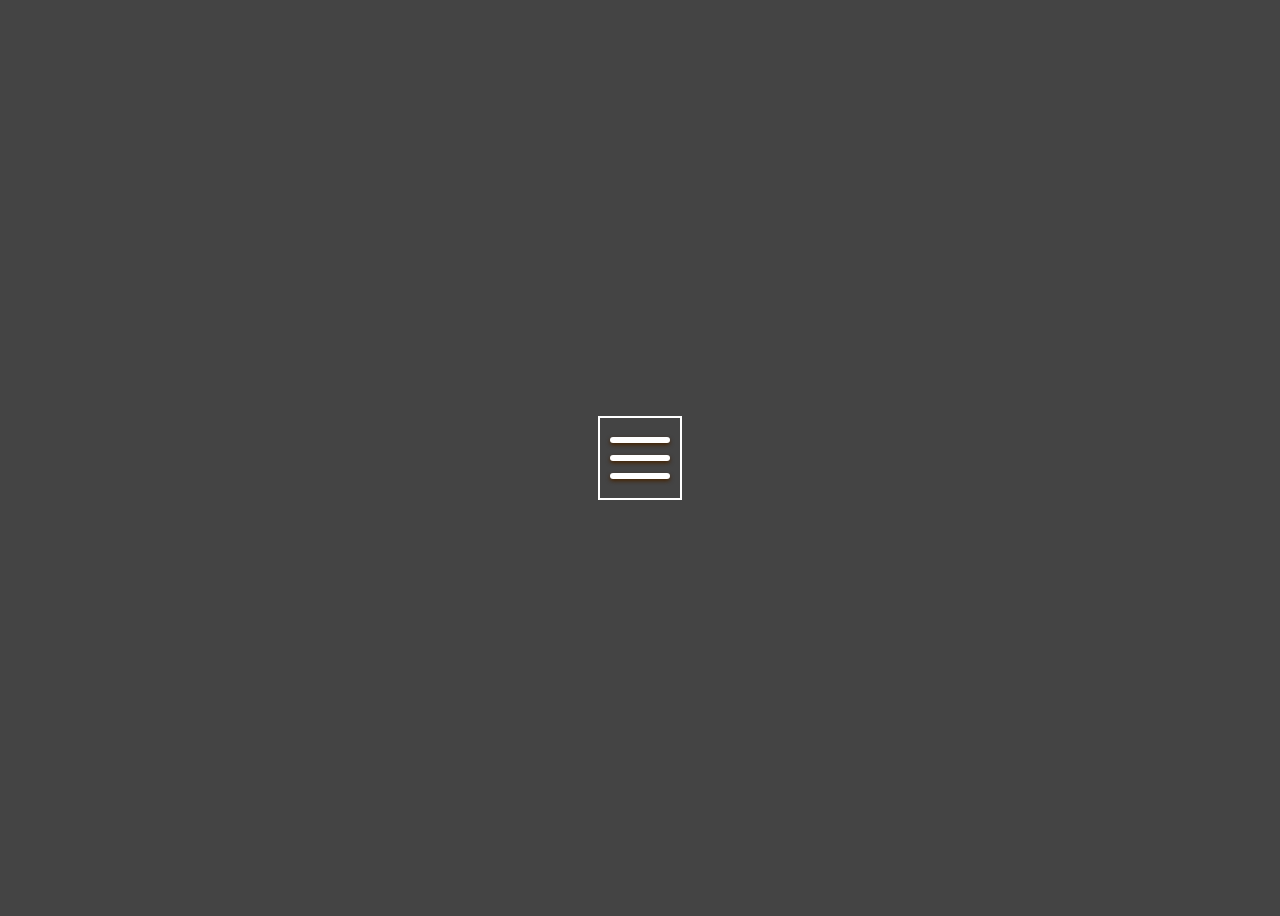
<file: burger__menu_btn/index.html>
<!DOCTYPE html>
<html lang="en">
<head>
    <meta charset="UTF-8">
    <meta http-equiv="X-UA-Compatible" content="IE=edge">
    <meta name="viewport" content="width=device-width, initial-scale=1.0">
    <link rel="stylesheet" href="./styles.css">
    <title>Document</title>
</head>
<body>
    <header>
        <div class="menu-btn">
            <div class="menu-btn__burger"></div>
        </div>
    </header>

    <script src="main.js"></script>
</body>
</html>
</file>
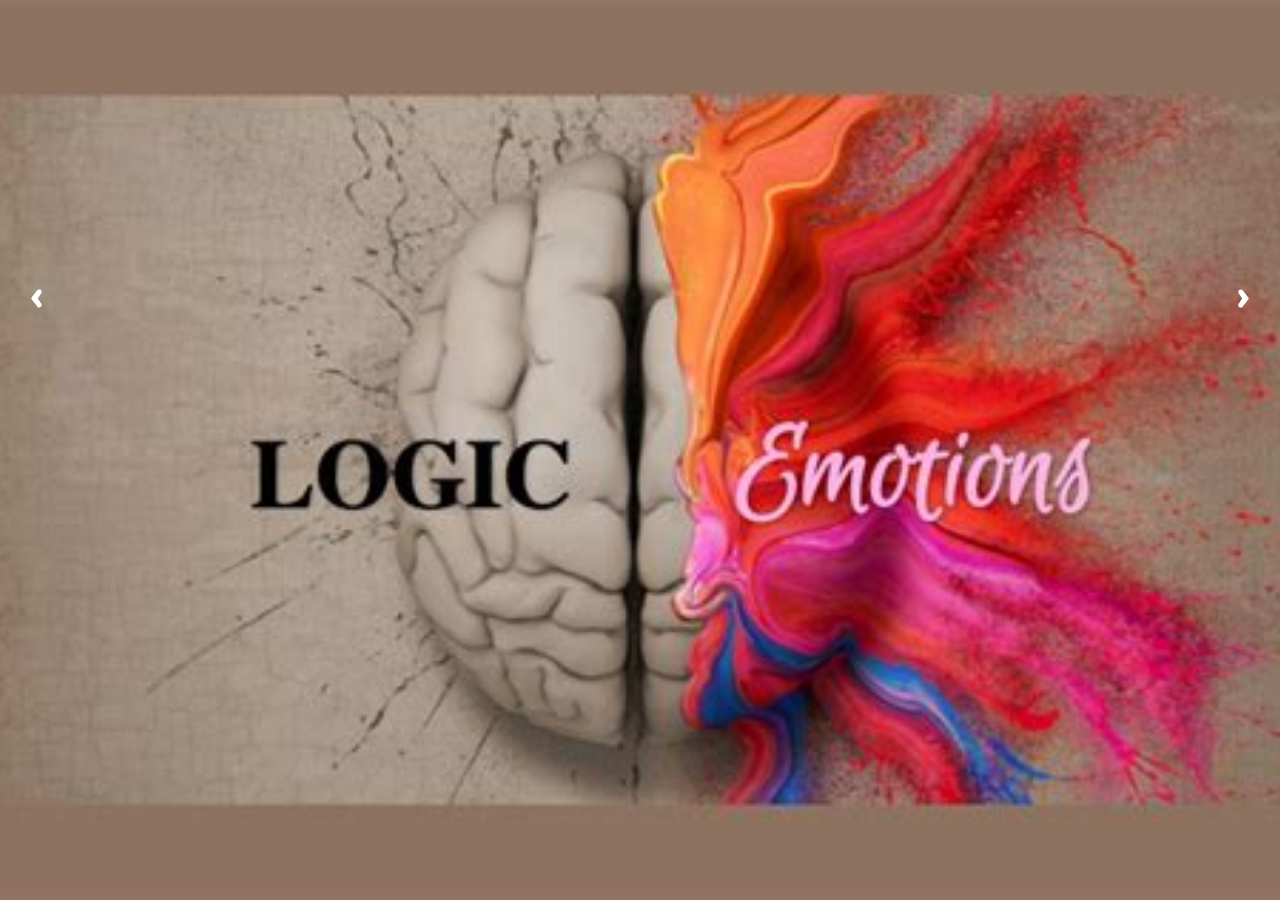
<file: carousel/index.html>
<!DOCTYPE html>
<html lang="en">
<head>
    <meta charset="UTF-8">
    <meta http-equiv="X-UA-Compatible" content="IE=edge">
    <meta name="viewport" content="width=device-width, initial-scale=1.0">
    <link rel="stylesheet" href="style.css">
    <title>Document</title>
</head>
<body>
    <div class="carousel">
        <button class="indicator left_indicator"><img src="./images/indecator_left.svg" alt=""></button>
        <button class="indicator right_indicator"><img src="./images/indecator_right.svg" alt=""></button>
        <div class="carousel__track_container">
            <ul class="carousel__track">
                <li class="carousel__slide current"><img src="./images/slide_img/brain.jpg" alt="an image of a brain" srcset=""></li>
                <li class="carousel__slide"><img src="./images/slide_img/carousel.jpg" alt="and image of a carousel" srcset=""></li>
                <li class="carousel__slide"><img src="./images/slide_img/leo.jpg" alt="" srcset="an image of a Panthera leo leo"></li>
            </ul>
        </div>
    </div>
</body>
<script src="./main.js"></script>
</html>
</file>
<file: burger__menu_btn/styles.css>
body{
    background-color: #444;
    display: flex;
    justify-content: center;
    align-items: center;
    min-height: 100vh;
}

.menu-btn{
    position: relative;
    display: flex;
    align-items: center;
    width: 80px;
    height: 80px;
    cursor: pointer;
    transition: all .5s ease-in-out;
    border: 2px solid #fff;
}
 
.menu-btn__burger{
    width: 60px;
    height: 6px;
    background-color: #fff;
    border-radius: 5px;
    transition: all .5s ease-in-out;
    position: relative;
    right: -10px;
    box-shadow: 0 2px 4px #420;
}

.menu-btn__burger::after,
.menu-btn__burger::before{
    content:'';
    position: absolute;
    width: 60px;
    height: 6px;
    border-radius: 5px;
    background-color: #fff;
    transition: all .5s ease-in-out;
    box-shadow: 0 2px 4px #420;

}

.menu-btn__burger::after{
    transform: translateY(18px);
}

.menu-btn__burger::before{
    transform: translateY(-18px);
}

.menu-btn.open .menu-btn__burger{
    transform: translateX(-50px);
    background: transparent;
    box-shadow: none;
}

.menu-btn.open .menu-btn__burger::before{
    transform: rotate(-45deg) translate(35px, 35px);
    
}
.menu-btn.open .menu-btn__burger::after{
    transform: rotate(45deg) translate(35px, -35px);

}
</file>
<file: carousel/style.css>
body {
  margin: 0px;
  padding: 0px;
}

.carousel {
  position: relative;
  height: 100vh;
  width: 100vw;
}
.carousel .indicator {
  height: 200px;
  position: fixed;
  top: 200px;
  margin: 0%;
  z-index: 1;
  background: none;
  color: rgba(255, 255, 255, 0.5);
  cursor: pointer;
  border: none;
}
.carousel .indicator:hover {
  border: 2px solid rgba(255, 255, 255, 0.5);
}
.carousel .left_indicator {
  left: 20px;
}
.carousel .right_indicator {
  right: 20px;
}
.carousel .carousel__track_container {
  margin: 0px;
  padding: 0px;
}
.carousel .carousel__track_container .carousel__track {
  list-style: none;
  margin: 0px;
  padding: 0px;
}
.carousel .carousel__track_container .carousel__slide {
  position: absolute;
  height: 100%;
  width: 100%;
}
.carousel .carousel__track_container .carousel__slide img {
  height: 100%;
  width: 100%;
  object-fit: cover;
  z-index: -1;
}

/*# sourceMappingURL=style.css.map */
</file>
